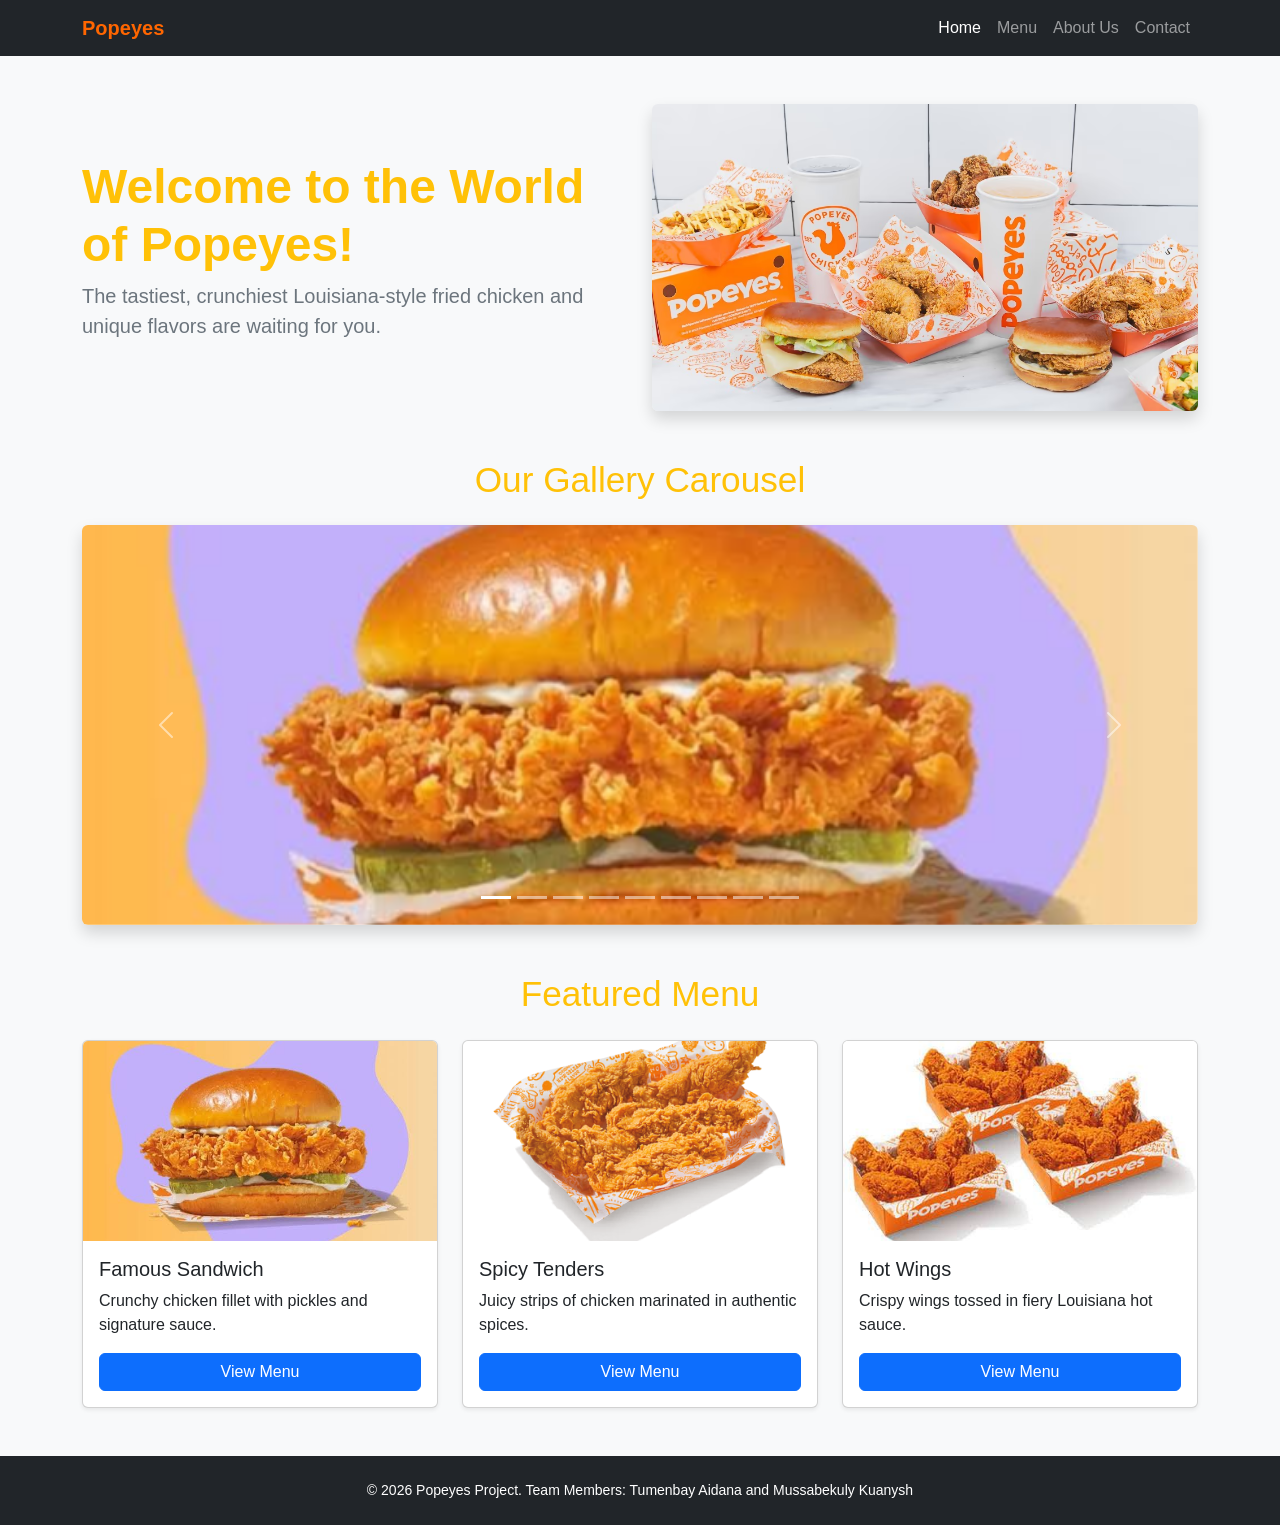
<file: index.html>
<!DOCTYPE html>
<html lang="en">
<head>
    <meta charset="UTF-8">
    <meta name="viewport" content="width=device-width, initial-scale=1.0">
    <title>Popeyes - Home</title>
    <link href="https://cdn.jsdelivr.net/npm/bootstrap@5.3.0/dist/css/bootstrap.min.css" rel="stylesheet">
    <link rel="stylesheet" href="css/style.css">
</head>
<body>

    <nav class="navbar navbar-expand-lg navbar-dark bg-dark sticky-top">
        <div class="container">
            <a class="navbar-brand fw-bold" href="index.html" style="color: #ff6600;">Popeyes</a>
            <button class="navbar-toggler" type="button" data-bs-toggle="collapse" data-bs-target="#navbarNav">
                <span class="navbar-toggler-icon"></span>
            </button>
            <div class="collapse navbar-collapse justify-content-end" id="navbarNav">
                <ul class="navbar-nav">
                    <li class="nav-item"><a class="nav-link active" href="index.html">Home</a></li>
                    <li class="nav-item"><a class="nav-link" href="menu.html">Menu</a></li>
                    <li class="nav-item"><a class="nav-link" href="about.html">About Us</a></li>
                    <li class="nav-item"><a class="nav-link" href="contact.html">Contact</a></li>
                </ul>
            </div>
        </div>
    </nav>

    <div class="container my-5">
        <div class="row align-items-center mb-5">
            <div class="col-lg-6">
                <h1 class="display-5 fw-bold text-warning">Welcome to the World of Popeyes!</h1>
                <p class="lead text-secondary">The tastiest, crunchiest Louisiana-style fried chicken and unique flavors are waiting for you.</p>
            </div>
            <div class="col-lg-6 text-center">
                <img src="images/pop.avif" alt="Popeyes Chicken" class="img-fluid rounded shadow">
            </div>
        </div>

        <h2 class="text-center mb-4 text-warning">Our Gallery Carousel</h2>
        <div id="popeyesCarousel" class="carousel slide mb-5 shadow rounded overflow-hidden" data-bs-ride="carousel">
            <div class="carousel-indicators">
                <button type="button" data-bs-target="#popeyesCarousel" data-bs-slide-to="0" class="active"></button>
                <button type="button" data-bs-target="#popeyesCarousel" data-bs-slide-to="1"></button>
                <button type="button" data-bs-target="#popeyesCarousel" data-bs-slide-to="2"></button>
                <button type="button" data-bs-target="#popeyesCarousel" data-bs-slide-to="3"></button>
                <button type="button" data-bs-target="#popeyesCarousel" data-bs-slide-to="4"></button>
                <button type="button" data-bs-target="#popeyesCarousel" data-bs-slide-to="5"></button>
                <button type="button" data-bs-target="#popeyesCarousel" data-bs-slide-to="6"></button>
                <button type="button" data-bs-target="#popeyesCarousel" data-bs-slide-to="7"></button>
                <button type="button" data-bs-target="#popeyesCarousel" data-bs-slide-to="8"></button>
            </div>
            <div class="carousel-inner" style="height: 400px;">
                <div class="carousel-item active h-100">
                    <img src="images/sandwich.avif" class="d-block w-100 h-100 object-fit-cover" alt="Sandwich">
                </div>
                <div class="carousel-item h-100">
                    <img src="images/tenders.avif" class="d-block w-100 h-100 object-fit-cover" alt="Tenders">
                </div>
                <div class="carousel-item h-100">
                    <img src="images/wings.avif" class="d-block w-100 h-100 object-fit-cover" alt="Wings">
                </div>
                <div class="carousel-item h-100">
                    <img src="images/fries.avif" class="d-block w-100 h-100 object-fit-cover" alt="Fries">
                </div>
                <div class="carousel-item h-100">
                    <img src="images/biscuit.avif" class="d-block w-100 h-100 object-fit-cover" alt="Biscuit">
                </div>
                <div class="carousel-item h-100">
                    <img src="images/pop.avif" class="d-block w-100 h-100 object-fit-cover" alt="Pop">
                </div>
                <div class="carousel-item h-100">
                    <img src="images/sandwich.avif" class="d-block w-100 h-100 object-fit-cover" alt="Sandwich 2">
                </div>
                <div class="carousel-item h-100">
                    <img src="images/tenders.avif" class="d-block w-100 h-100 object-fit-cover" alt="Tenders 2">
                </div>
                <div class="carousel-item h-100">
                    <img src="images/wings.avif" class="d-block w-100 h-100 object-fit-cover" alt="Wings 2">
                </div>
            </div>
            <button class="carousel-control-prev" type="button" data-bs-target="#popeyesCarousel" data-bs-slide="prev">
                <span class="carousel-control-prev-icon"></span>
            </button>
            <button class="carousel-control-next" type="button" data-bs-target="#popeyesCarousel" data-bs-slide="next">
                <span class="carousel-control-next-icon"></span>
            </button>
        </div>

        <h2 class="text-center mb-4 text-warning">Featured Menu</h2>
        <div class="row g-4">
            <div class="col-lg-4 col-md-6">
                <div class="card h-100 shadow-sm">
                    <img src="images/sandwich.avif" class="card-img-top" style="height: 200px; object-fit: cover;" alt="Sandwich">
                    <div class="card-body d-flex flex-column">
                        <h5 class="card-title">Famous Sandwich</h5>
                        <p class="card-text">Crunchy chicken fillet with pickles and signature sauce.</p>
                        <a href="menu.html" class="btn btn-primary mt-auto">View Menu</a>
                    </div>
                </div>
            </div>
            <div class="col-lg-4 col-md-6">
                <div class="card h-100 shadow-sm">
                    <img src="images/tenders.avif" class="card-img-top" style="height: 200px; object-fit: cover;" alt="Tenders">
                    <div class="card-body d-flex flex-column">
                        <h5 class="card-title">Spicy Tenders</h5>
                        <p class="card-text">Juicy strips of chicken marinated in authentic spices.</p>
                        <a href="menu.html" class="btn btn-primary mt-auto">View Menu</a>
                    </div>
                </div>
            </div>
            <div class="col-lg-4 col-md-6">
                <div class="card h-100 shadow-sm">
                    <img src="images/wings.avif" class="card-img-top" style="height: 200px; object-fit: cover;" alt="Wings">
                    <div class="card-body d-flex flex-column">
                        <h5 class="card-title">Hot Wings</h5>
                        <p class="card-text">Crispy wings tossed in fiery Louisiana hot sauce.</p>
                        <a href="menu.html" class="btn btn-primary mt-auto">View Menu</a>
                    </div>
                </div>
            </div>
        </div>
    </div>

    <footer class="bg-dark text-white text-center py-4 mt-5">
        <div class="container">
            <p class="mb-0">&copy; 2026 Popeyes Project. Team Members: Tumenbay Aidana and Mussabekuly Kuanysh</p>
        </div>
    </footer>

    <script src="https://cdn.jsdelivr.net/npm/bootstrap@5.3.0/dist/js/bootstrap.bundle.min.js"></script>
</body>
</html>
</file>
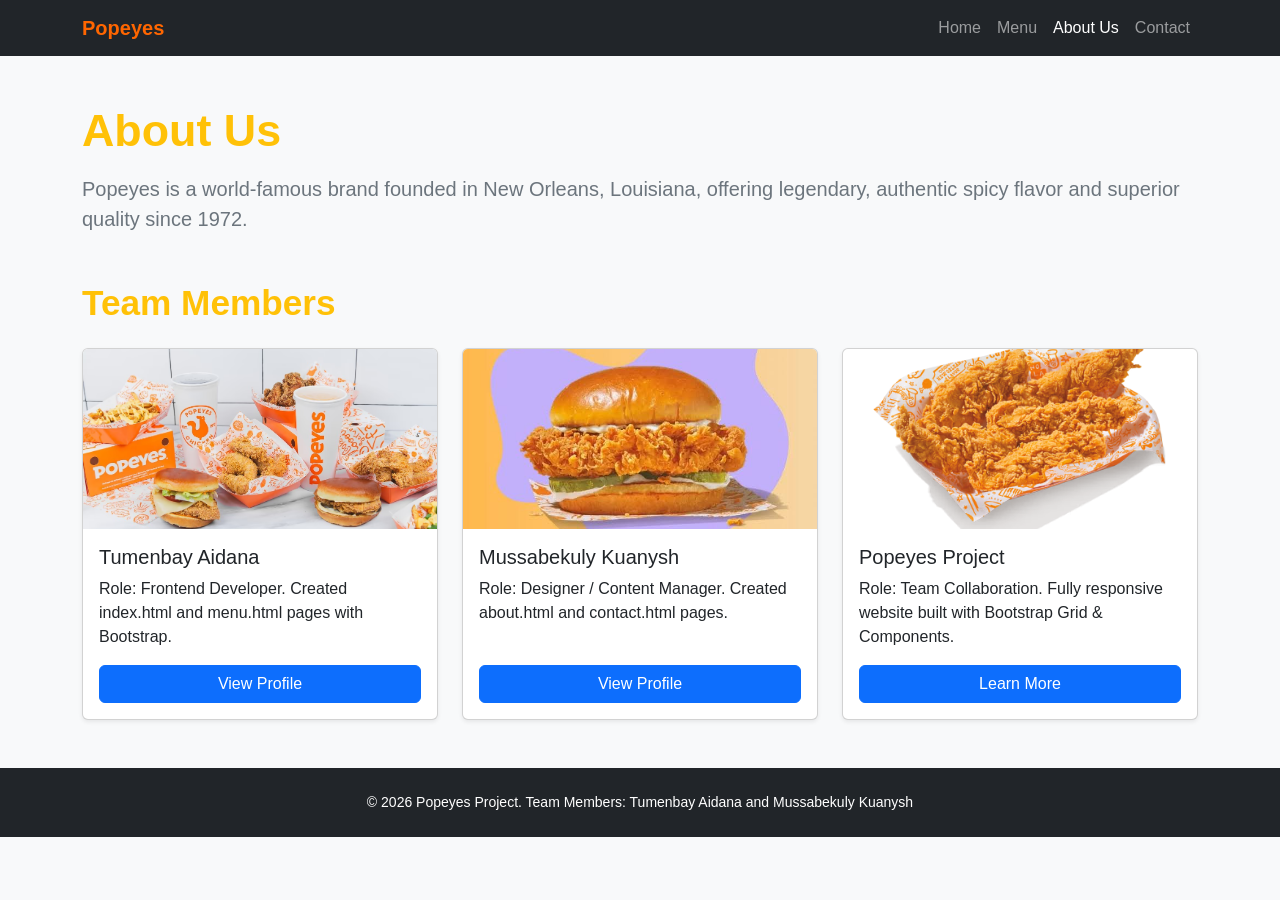
<file: about.html>
<!DOCTYPE html>
<html lang="en">
<head>
    <meta charset="UTF-8">
    <meta name="viewport" content="width=device-width, initial-scale=1.0">
    <title>Popeyes - About Us</title>
    <link href="https://cdn.jsdelivr.net/npm/bootstrap@5.3.0/dist/css/bootstrap.min.css" rel="stylesheet">
    <link rel="stylesheet" href="css/style.css">
</head>
<body>

    <nav class="navbar navbar-expand-lg navbar-dark bg-dark sticky-top">
        <div class="container">
            <a class="navbar-brand fw-bold" href="index.html" style="color: #ff6600;">Popeyes</a>
            <button class="navbar-toggler" type="button" data-bs-toggle="collapse" data-bs-target="#navbarNav">
                <span class="navbar-toggler-icon"></span>
            </button>
            <div class="collapse navbar-collapse justify-content-end" id="navbarNav">
                <ul class="navbar-nav">
                    <li class="nav-item"><a class="nav-link" href="index.html">Home</a></li>
                    <li class="nav-item"><a class="nav-link" href="menu.html">Menu</a></li>
                    <li class="nav-item"><a class="nav-link active" href="about.html">About Us</a></li>
                    <li class="nav-item"><a class="nav-link" href="contact.html">Contact</a></li>
                </ul>
            </div>
        </div>
    </nav>

    <main class="container my-5">
        <h1 class="text-warning fw-bold mb-3">About Us</h1>
        <p class="lead text-secondary mb-5">Popeyes is a world-famous brand founded in New Orleans, Louisiana, offering legendary, authentic spicy flavor and superior quality since 1972.</p>

        <h2 class="text-warning fw-bold mb-4">Team Members</h2>
        
        <div class="row g-4">
            <div class="col-lg-4 col-md-6">
                <div class="card h-100 shadow-sm">
                    <img src="images/pop.avif" class="card-img-top" style="height: 180px; object-fit: cover;" alt="Aidana">
                    <div class="card-body d-flex flex-column">
                        <h3 class="card-title h5">Tumenbay Aidana</h3>
                        <p class="card-text">Role: Frontend Developer. Created index.html and menu.html pages with Bootstrap.</p>
                        <button type="button" class="btn btn-primary mt-auto">View Profile</button>
                    </div>
                </div>
            </div>
            <div class="col-lg-4 col-md-6">
                <div class="card h-100 shadow-sm">
                    <img src="images/sandwich.avif" class="card-img-top" style="height: 180px; object-fit: cover;" alt="Kuanysh">
                    <div class="card-body d-flex flex-column">
                        <h3 class="card-title h5">Mussabekuly Kuanysh</h3>
                        <p class="card-text">Role: Designer / Content Manager. Created about.html and contact.html pages.</p>
                        <button type="button" class="btn btn-primary mt-auto">View Profile</button>
                    </div>
                </div>
            </div>
            <div class="col-lg-4 col-md-6">
                <div class="card h-100 shadow-sm">
                    <img src="images/tenders.avif" class="card-img-top" style="height: 180px; object-fit: cover;" alt="Project">
                    <div class="card-body d-flex flex-column">
                        <h3 class="card-title h5">Popeyes Project</h3>
                        <p class="card-text">Role: Team Collaboration. Fully responsive website built with Bootstrap Grid & Components.</p>
                        <button type="button" class="btn btn-primary mt-auto">Learn More</button>
                    </div>
                </div>
            </div>
        </div>
    </main>

    <footer class="bg-dark text-white text-center py-4 mt-5">
        <div class="container">
            <p class="mb-0">&copy; 2026 Popeyes Project. Team Members: Tumenbay Aidana and Mussabekuly Kuanysh</p>
        </div>
    </footer>

    <script src="https://cdn.jsdelivr.net/npm/bootstrap@5.3.0/dist/js/bootstrap.bundle.min.js"></script>
</body>
</html>
</file>
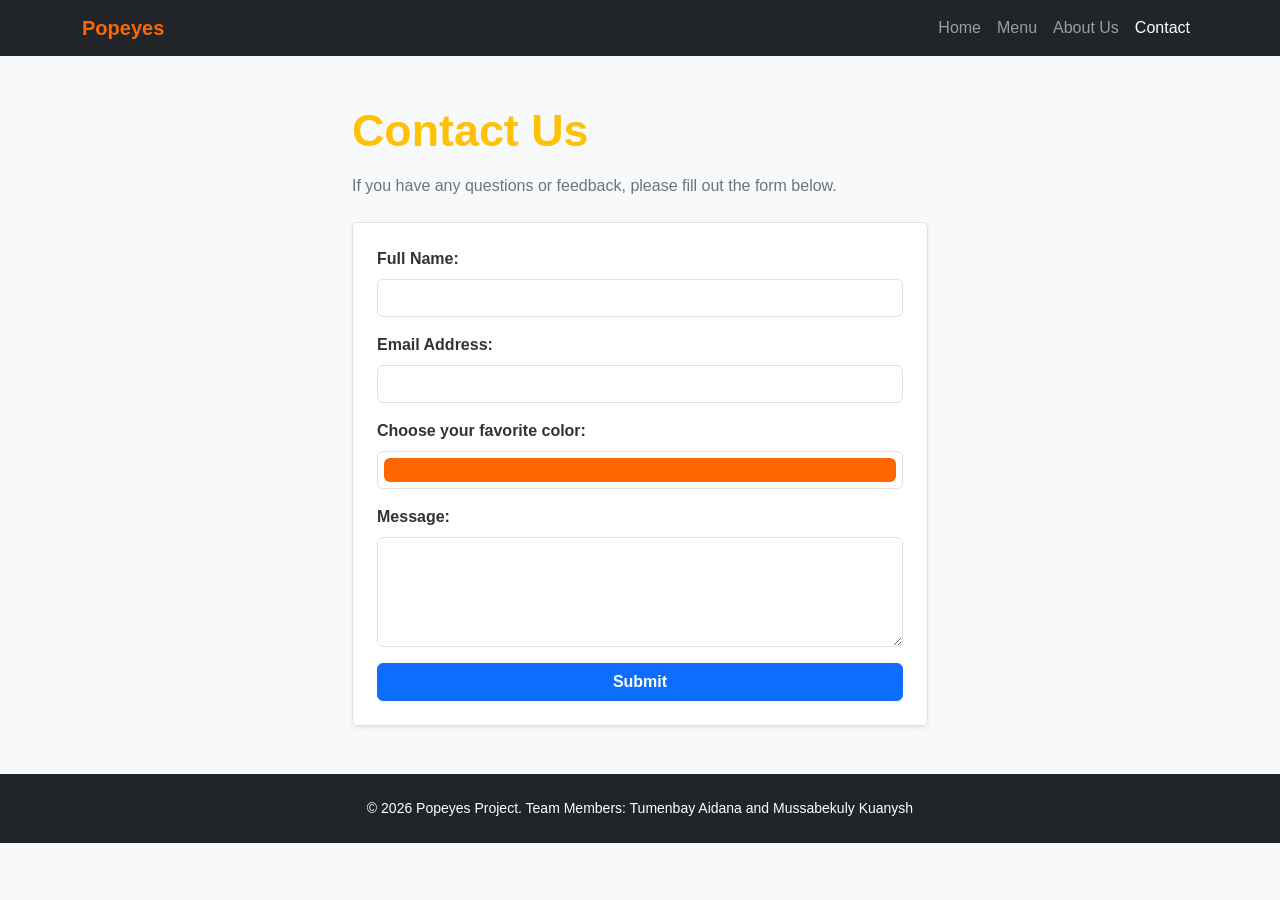
<file: contact.html>
<!DOCTYPE html>
<html lang="en">
<head>
    <meta charset="UTF-8">
    <meta name="viewport" content="width=device-width, initial-scale=1.0">
    <title>Popeyes - Contact</title>
    <link href="https://cdn.jsdelivr.net/npm/bootstrap@5.3.0/dist/css/bootstrap.min.css" rel="stylesheet">
    <link rel="stylesheet" href="css/style.css">
</head>
<body>

    <nav class="navbar navbar-expand-lg navbar-dark bg-dark sticky-top">
        <div class="container">
            <a class="navbar-brand fw-bold" href="index.html" style="color: #ff6600;">Popeyes</a>
            <button class="navbar-toggler" type="button" data-bs-toggle="collapse" data-bs-target="#navbarNav">
                <span class="navbar-toggler-icon"></span>
            </button>
            <div class="collapse navbar-collapse justify-content-end" id="navbarNav">
                <ul class="navbar-nav">
                    <li class="nav-item"><a class="nav-link" href="index.html">Home</a></li>
                    <li class="nav-item"><a class="nav-link" href="menu.html">Menu</a></li>
                    <li class="nav-item"><a class="nav-link" href="about.html">About Us</a></li>
                    <li class="nav-item"><a class="nav-link active" href="contact.html">Contact</a></li>
                </ul>
            </div>
        </div>
    </nav>

    <main class="container my-5" style="max-width: 600px;">
        <h1 class="text-warning fw-bold mb-3">Contact Us</h1>
        <p class="text-secondary mb-4">If you have any questions or feedback, please fill out the form below.</p>

        <form id="contact-form" class="p-4 border rounded shadow-sm bg-white">
            <div class="mb-3">
                <label for="name" class="form-label fw-bold">Full Name:</label>
                <input type="text" id="name" name="name" class="form-control" required>
            </div>

            <div class="mb-3">
                <label for="email" class="form-label fw-bold">Email Address:</label>
                <input type="email" id="email" name="email" class="form-control" required>
            </div>

            <div class="mb-3">
                <label for="fav-color" class="form-label fw-bold">Choose your favorite color:</label>
                <input type="color" id="fav-color" name="fav-color" class="form-control form-control-color w-100" value="#ff6600">
            </div>

            <div class="mb-3">
                <label for="message" class="form-label fw-bold">Message:</label>
                <textarea id="message" name="message" class="form-control" rows="4"></textarea>
            </div>

            <button type="submit" class="btn btn-primary w-100 fw-bold">Submit</button>
        </form>
    </main>

    <footer class="bg-dark text-white text-center py-4 mt-5">
        <div class="container">
            <p class="mb-0">&copy; 2026 Popeyes Project. Team Members: Tumenbay Aidana and Mussabekuly Kuanysh</p>
        </div>
    </footer>

    <script src="https://cdn.jsdelivr.net/npm/bootstrap@5.3.0/dist/js/bootstrap.bundle.min.js"></script>
</body>
</html>
</file>
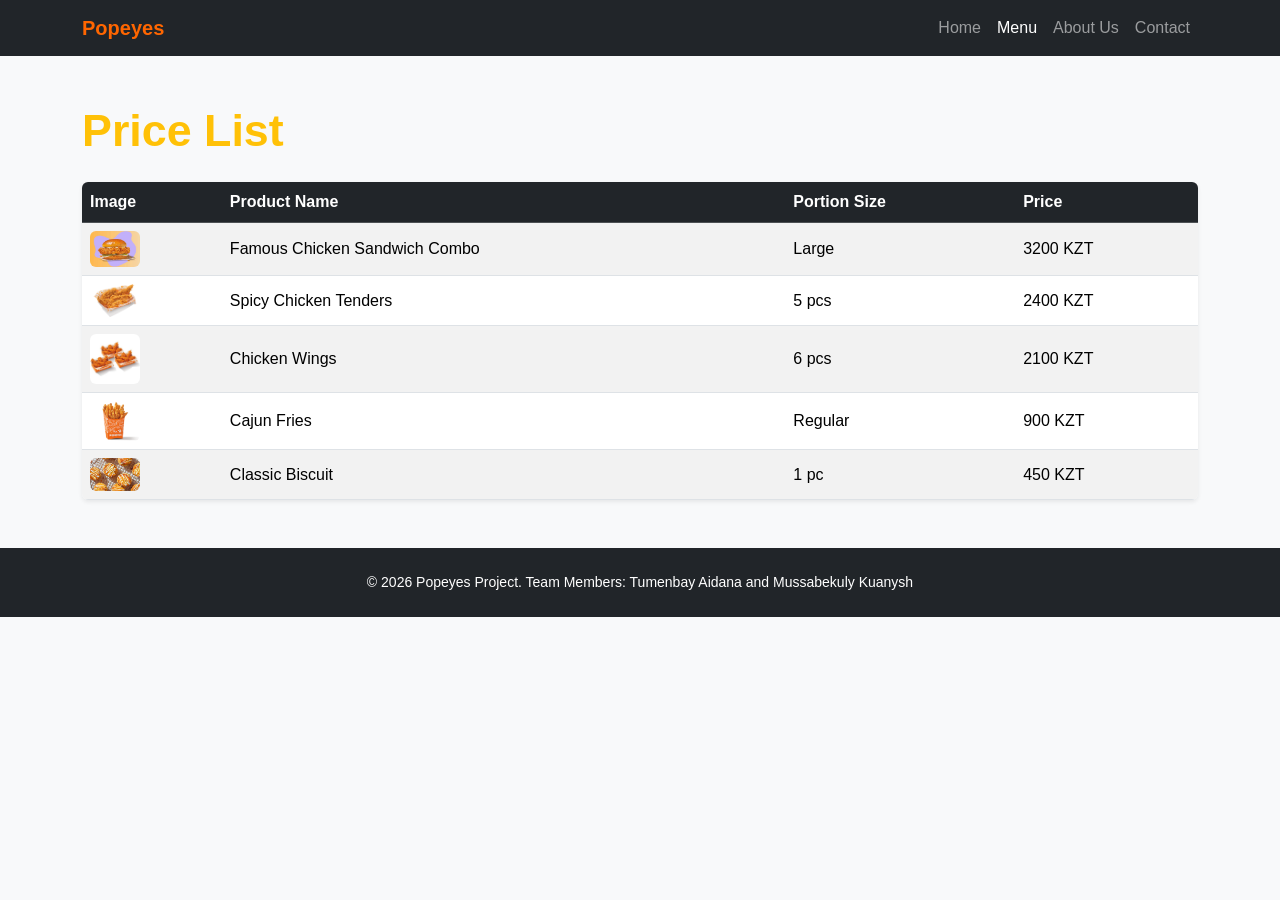
<file: menu.html>
<!DOCTYPE html>
<html lang="en">
<head>
    <meta charset="UTF-8">
    <meta name="viewport" content="width=device-width, initial-scale=1.0">
    <title>Popeyes - Menu</title>
    <link href="https://cdn.jsdelivr.net/npm/bootstrap@5.3.0/dist/css/bootstrap.min.css" rel="stylesheet">
    <link rel="stylesheet" href="css/style.css">
</head>
<body>

    <nav class="navbar navbar-expand-lg navbar-dark bg-dark sticky-top">
        <div class="container">
            <a class="navbar-brand fw-bold" href="index.html" style="color: #ff6600;">Popeyes</a>
            <button class="navbar-toggler" type="button" data-bs-toggle="collapse" data-bs-target="#navbarNav">
                <span class="navbar-toggler-icon"></span>
            </button>
            <div class="collapse navbar-collapse justify-content-end" id="navbarNav">
                <ul class="navbar-nav">
                    <li class="nav-item"><a class="nav-link" href="index.html">Home</a></li>
                    <li class="nav-item"><a class="nav-link active" href="menu.html">Menu</a></li>
                    <li class="nav-item"><a class="nav-link" href="about.html">About Us</a></li>
                    <li class="nav-item"><a class="nav-link" href="contact.html">Contact</a></li>
                </ul>
            </div>
        </div>
    </nav>

    <main class="container my-5">
        <h1 class="mb-4 text-warning fw-bold">Price List</h1>
        <div class="table-responsive shadow-sm rounded">
            <table class="table table-striped table-hover align-middle mb-0">
                <thead class="table-dark">
                    <tr>
                        <th>Image</th>
                        <th>Product Name</th>
                        <th>Portion Size</th>
                        <th>Price</th>
                    </tr>
                </thead>
                <tbody>
                    <tr>
                        <td><img src="images/sandwich.avif" alt="Sandwich" width="50" class="rounded"></td>
                        <td>Famous Chicken Sandwich Combo</td>
                        <td>Large</td>
                        <td>3200 KZT</td>
                    </tr>
                    <tr>
                        <td><img src="images/tenders.avif" alt="Tenders" width="50" class="rounded"></td>
                        <td>Spicy Chicken Tenders</td>
                        <td>5 pcs</td>
                        <td>2400 KZT</td>
                    </tr>
                    <tr>
                        <td><img src="images/wings.avif" alt="Wings" width="50" class="rounded"></td>
                        <td>Chicken Wings</td>
                        <td>6 pcs</td>
                        <td>2100 KZT</td>
                    </tr>
                    <tr>
                        <td><img src="images/fries.avif" alt="Fries" width="50" class="rounded"></td>
                        <td>Cajun Fries</td>
                        <td>Regular</td>
                        <td>900 KZT</td>
                    </tr>
                    <tr>
                        <td><img src="images/biscuit.avif" alt="Biscuit" width="50" class="rounded"></td>
                        <td>Classic Biscuit</td>
                        <td>1 pc</td>
                        <td>450 KZT</td>
                    </tr>
                </tbody>
            </table>
        </div>
    </main>

    <footer class="bg-dark text-white text-center py-4 mt-5">
        <div class="container">
            <p class="mb-0">&copy; 2026 Popeyes Project. Team Members: Tumenbay Aidana and Mussabekuly Kuanysh</p>
        </div>
    </footer>

    <script src="https://cdn.jsdelivr.net/npm/bootstrap@5.3.0/dist/js/bootstrap.bundle.min.js"></script>
</body>
</html>
</file>
<file: css/style.css>
body {
    font-family: Arial, sans-serif;
    background-color: #f8f9fa;
    color: #333;
    margin: 0;
    padding: 0;
}

.object-fit-cover {
    object-fit: cover;
}

.navbar-brand {
    color: #ff6600 !important;
}

footer {
    background-color: #212529;
    color: #fff;
    font-size: 14px;
}

/* Media Queries for Typography */
h1 {
    font-size: 1.8rem;
}

h2 {
    font-size: 1.5rem;
}

@media (min-width: 768px) {
    h1 {
        font-size: 2.2rem;
    }
    h2 {
        font-size: 1.8rem;
    }
}

@media (min-width: 992px) {
    h1 {
        font-size: 2.8rem;
    }
    h2 {
        font-size: 2.2rem;
    }
}
</file>
